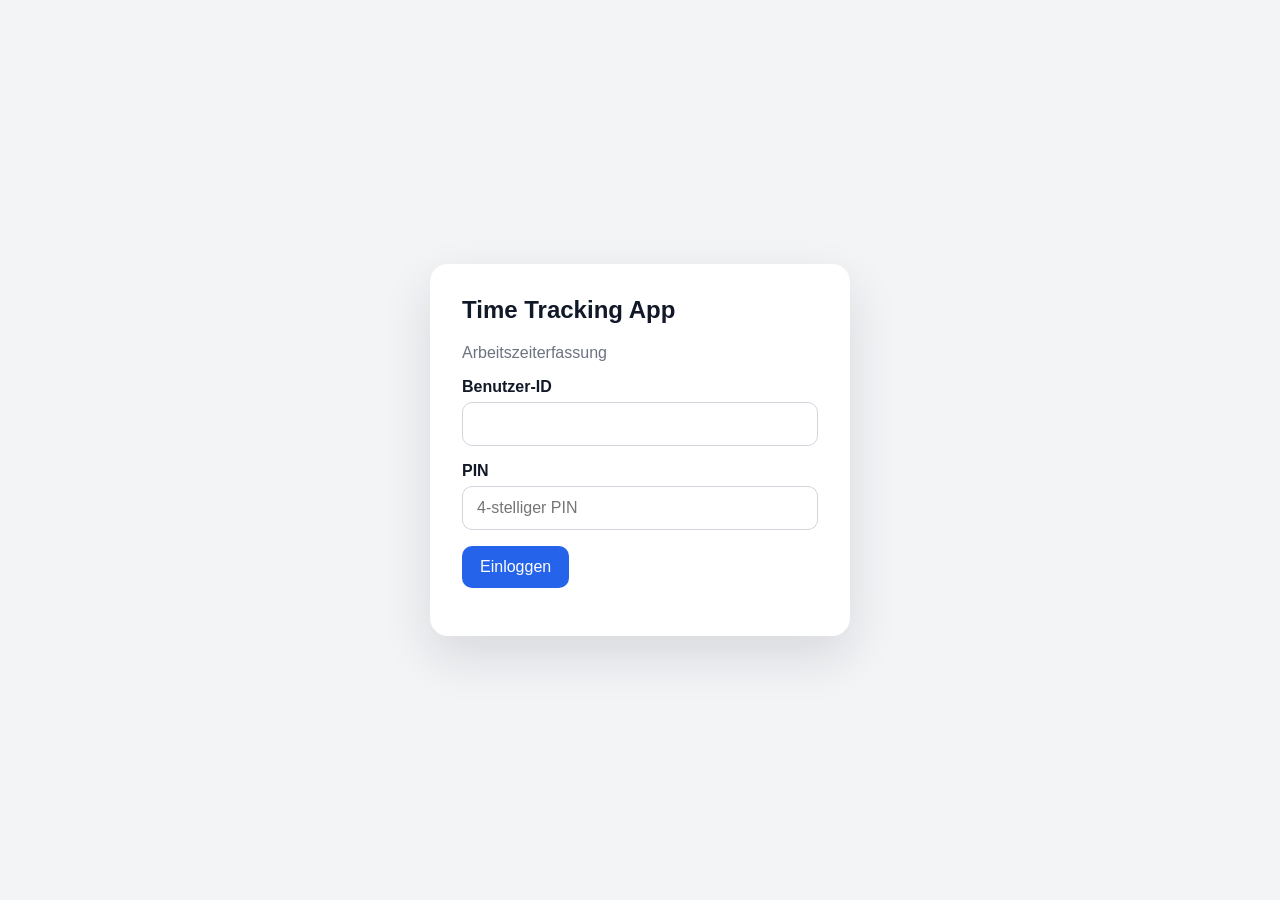
<file: frontend/index.html>
<!DOCTYPE html>
<html lang="de">
<head>
    <meta charset="UTF-8" />
    <meta name="viewport" content="width=device-width, initial-scale=1.0" />
    <title>Login | Time Tracking App</title>
    <link rel="stylesheet" href="styles.css" />
</head>
<body>
    <main class="login-page">
        <section class="login-card">
            <h1>Time Tracking App</h1>
            <p class="subtitle">Arbeitszeiterfassung</p>

            <form id="login-form">
                <label for="user-id-input">Benutzer-ID</label>
                <input id="user-id-input" type="number" min="1" autocomplete="off" />

                <label for="pin-input">PIN</label>
                <input id="pin-input" type="password" maxlength="4" placeholder="PIN" autocomplete="off" />

                <button id="login-button" type="submit">Einloggen</button>
            </form>

            <p id="login-message" class="message"></p>
        </section>
    </main>

    <script src="js/apiClient.js"></script>
    <script src="js/utils.js"></script>
    <script src="js/login.js"></script>
</body>
</html>
</file>
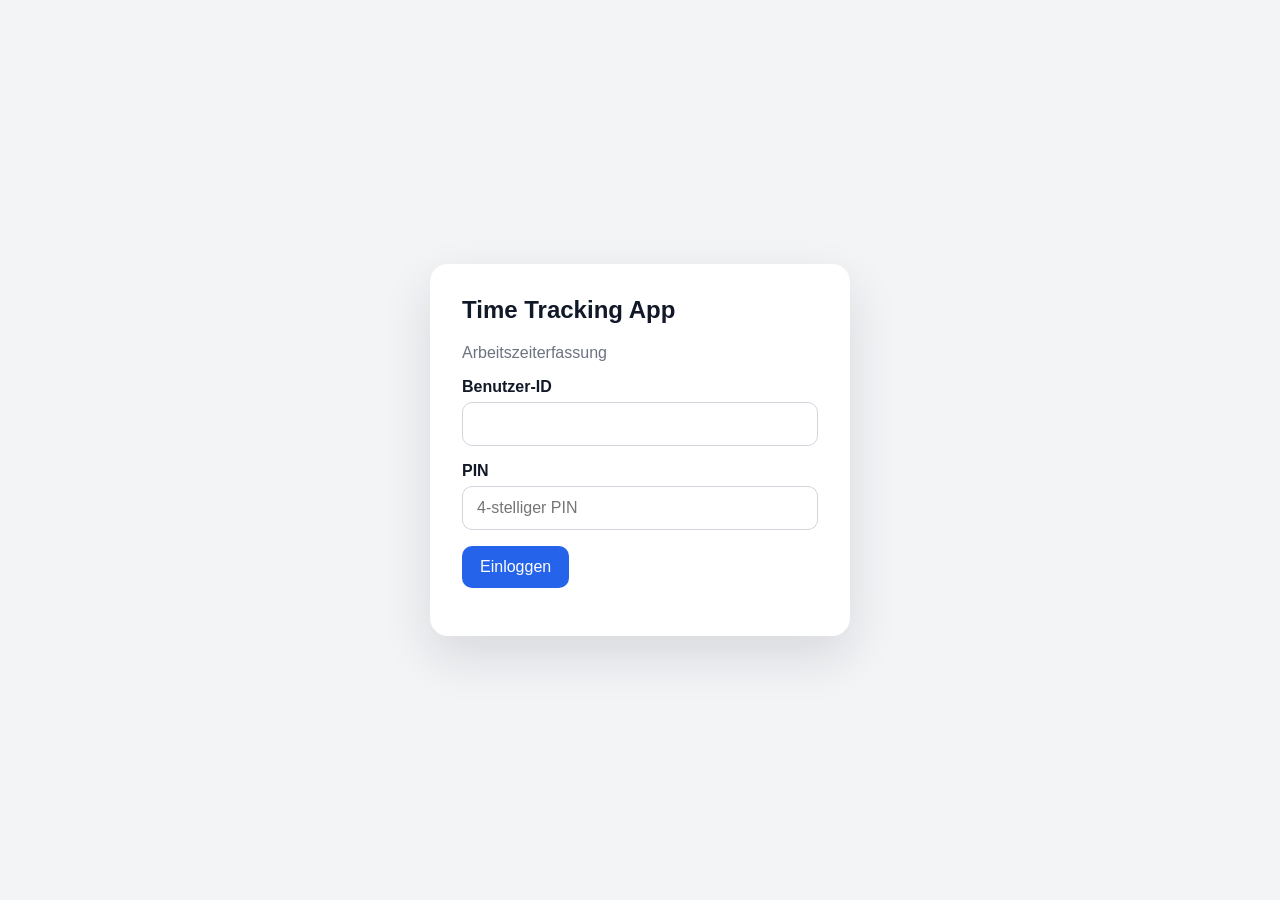
<file: frontend/change-pin.html>
<!DOCTYPE html>
<html lang="de">
<head>
    <meta charset="UTF-8" />
    <meta name="viewport" content="width=device-width, initial-scale=1.0" />
    <title>PIN ändern | Time Tracking App</title>
    <link rel="stylesheet" href="styles.css" />
</head>
<body class="auth-locked">
    <main class="login-page">
        <section class="login-card">
            <h1>PIN ändern</h1>
            <p id="change-pin-description" class="subtitle">
                Bitte wählen Sie einen neuen PIN.
            </p>

            <label for="current-pin-input">Aktueller PIN</label>
            <input id="current-pin-input" type="password" maxlength="4" placeholder="Aktueller PIN" autocomplete="off" />

            <label for="new-pin-input">Neuer PIN</label>
            <input id="new-pin-input" type="password" maxlength="4" placeholder="Neuer PIN" autocomplete="off" />

            <label for="confirm-pin-input">Neuen PIN bestätigen</label>
            <input id="confirm-pin-input" type="password" maxlength="4" placeholder="Neuer PIN" autocomplete="off" />

            <button id="change-pin-submit-button">PIN ändern</button>
            <button id="change-pin-cancel-button" class="secondary-button">Abbrechen</button>

            <p id="change-pin-message" class="message"></p>
        </section>
    </main>

    <script src="js/apiClient.js"></script>
    <script src="js/roles.js"></script>
    <script src="js/utils.js"></script>
    <script src="js/auth.js"></script>
    <script src="js/changePin.js"></script>
</body>
</html>
</file>
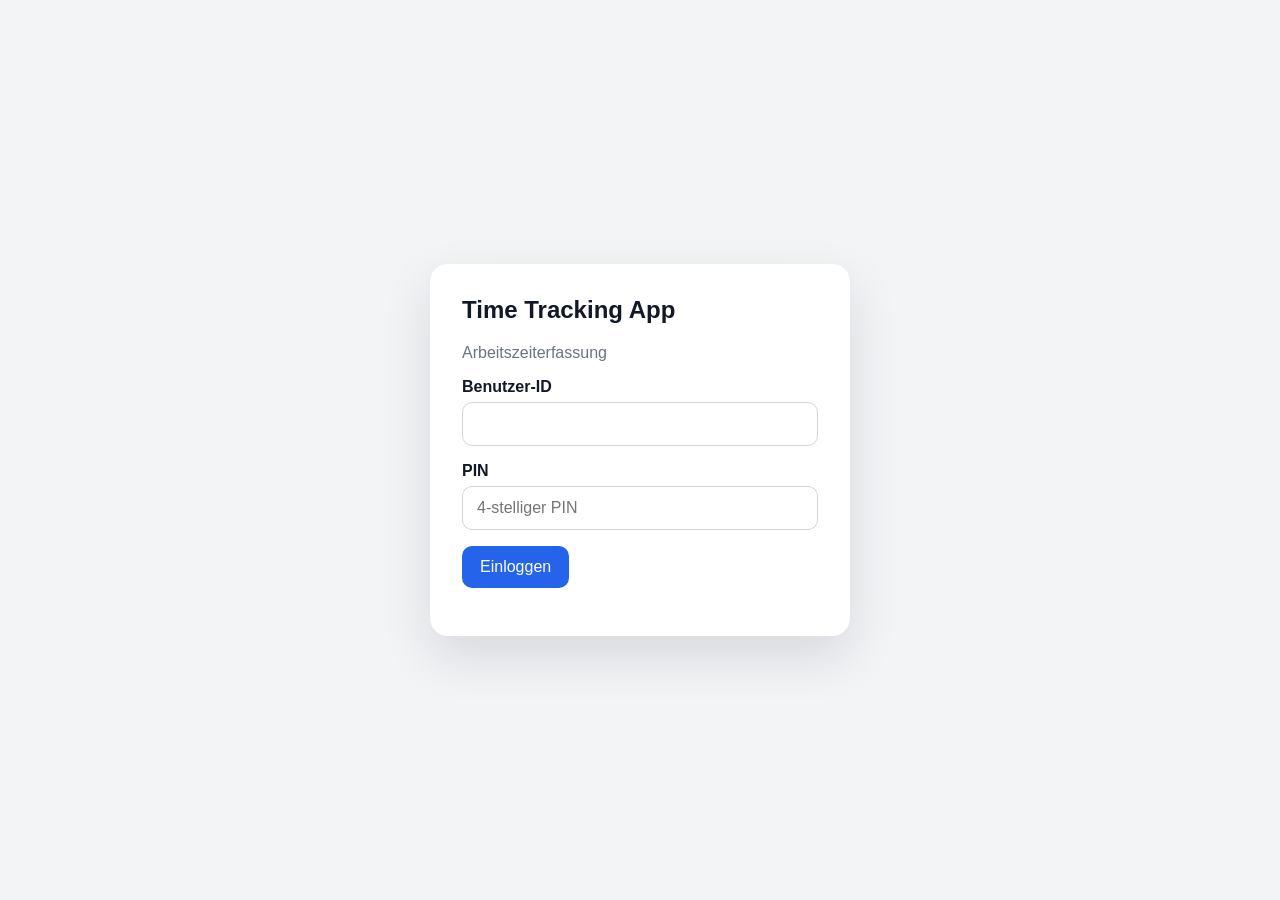
<file: frontend/create-user.html>
<!DOCTYPE html>
<html lang="de">
<head>
    <meta charset="UTF-8" />
    <meta name="viewport" content="width=device-width, initial-scale=1.0" />
    <title>Mitarbeiter anlegen | Time Tracking App</title>
    <link rel="stylesheet" href="styles.css" />
</head>
<body class="auth-locked">
    <main class="page-container">
        <header class="page-header">
            <div>
                <h1>Mitarbeiter anlegen</h1>
                <p id="user-info" class="subtitle"></p>
            </div>
        </header>

        <nav id="management-nav" class="management-nav"></nav>

        <section class="card">
            <h2>Neuen Benutzer anlegen</h2>

            <label for="new-user-id-input">Personal-ID</label>
	    <input id="new-user-id-input" type="text" inputmode="numeric" readonly />
            <p class="form-hint">Die nächste freie Personal-ID wird automatisch vergeben.</p>

            <label for="new-user-first-name-input">Vorname</label>
            <input id="new-user-first-name-input" type="text" />

            <label for="new-user-last-name-input">Nachname</label>
            <input id="new-user-last-name-input" type="text" />

            <label for="new-user-pin-input">Start-PIN</label>
            <input id="new-user-pin-input" type="password" maxlength="4" placeholder="Start-PIN" autocomplete="off" />

            <label for="new-user-role-select">Rolle</label>
            <select id="new-user-role-select"></select>

	    <label for="new-user-department-input">Abteilung</label>
	    <select id="new-user-department-input"></select>

            <label for="new-user-email-input">E-Mail</label>
            <input id="new-user-email-input" type="email" />

            <label for="new-user-phone-input">Telefonnummer</label>
            <input id="new-user-phone-input" type="tel" />

            <label for="new-user-street-input">Straße und Hausnummer</label>
            <input id="new-user-street-input" type="text" />

            <label for="new-user-postal-code-input">PLZ</label>
            <input id="new-user-postal-code-input" type="text" />

            <label for="new-user-city-input">Ort</label>
            <input id="new-user-city-input" type="text" />

            <label for="new-user-country-input">Land</label>
            <input id="new-user-country-input" type="text" value="Deutschland" />

            <button id="create-user-button">Benutzer anlegen</button>
            <p id="create-user-message" class="message"></p>
        </section>
    </main>

    <div id="success-modal" class="modal-overlay hidden">
        <div class="modal-card">
            <h2>Benutzer erfolgreich angelegt</h2>
            <p id="success-modal-message"></p>
            <button id="success-modal-continue-button">Weiter</button>
        </div>
    </div>

    <script src="js/apiClient.js"></script>
    <script src="js/roles.js"></script>
    <script src="js/utils.js"></script>
    <script src="js/departments.js"></script>
    <script src="js/auth.js"></script>
    <script src="js/createUser.js"></script>
</body>
</html>
</file>
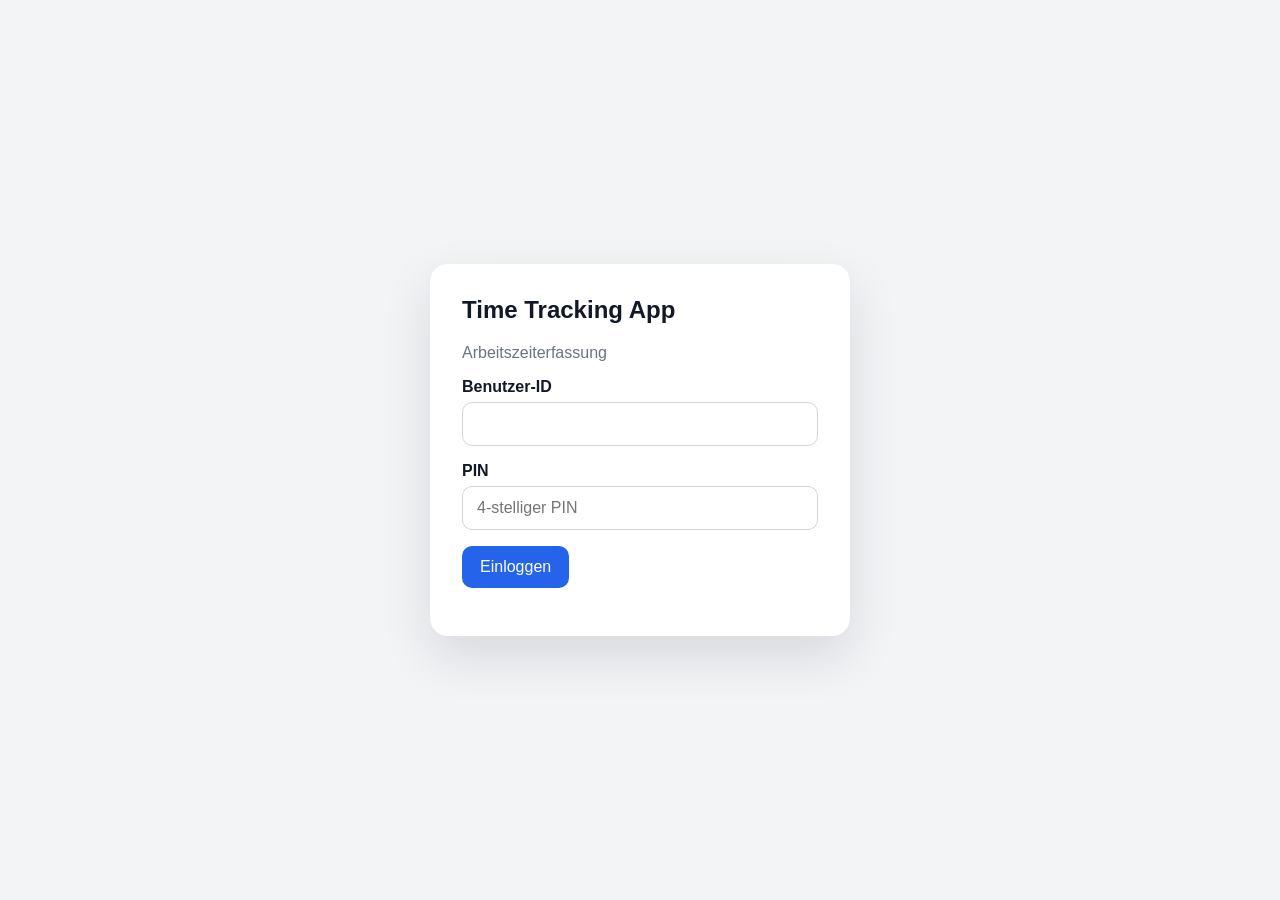
<file: frontend/dashboard.html>
<!DOCTYPE html>
<html lang="de">
<head>
    <meta charset="UTF-8" />
    <meta name="viewport" content="width=device-width, initial-scale=1.0" />
    <title>Dashboard | Time Tracking App</title>
    <link rel="stylesheet" href="styles.css" />
</head>
<body class="auth-locked">
    <main class="page-container">
        <header class="page-header">
            <div>
                <h1>Dashboard</h1>
                <p id="user-info" class="subtitle"></p>
            </div>

            <div class="button-group">
                <button id="change-pin-button" class="secondary-button">PIN ändern</button>
                <button id="logout-button" class="secondary-button">Logout</button>
            </div>
        </header>

        <nav id="management-nav" class="management-nav hidden"></nav>

        <section class="grid">
            <article class="card">
                <h2>Zeiterfassung</h2>

                <p id="status-text" class="status-text">Status wird geladen...</p>
                <p>Tagespause: <strong id="daily-break-minutes">0</strong> Minuten</p>

                <div class="button-group">
                    <button id="clock-in-button">Einstempeln</button>
                    <button id="break-start-button" class="secondary-button">Pause beginnen</button>
                    <button id="break-end-button" class="secondary-button">Pause beenden</button>
                    <button id="clock-out-button" class="danger-button">Ausstempeln</button>
                </div>

                <p id="action-message" class="message"></p>
            </article>

            <article class="card">
                <h2>Monatsbericht</h2>

                <div class="form-row">
                    <label for="report-year-input">Jahr</label>
                    <input id="report-year-input" type="number" />
                </div>

                <div class="form-row">
                    <label for="report-month-input">Monat</label>
                    <input id="report-month-input" type="number" min="1" max="12" />
                </div>

                <div class="form-row">
                    <label for="expected-minutes-input">Soll-Minuten</label>
                    <input id="expected-minutes-input" type="number" value="480" />
                </div>

                <button id="load-report-button">Monatsbericht laden</button>
            </article>
        </section>

        <section class="card">
            <h2>Bericht</h2>
            <pre id="report-output" class="report-box">Noch kein Bericht geladen.</pre>
        </section>

        <section id="audit-log-section" class="card hidden">
            <div class="section-header">
                <h2>Audit-Log</h2>
                <button id="load-audit-log-button" class="secondary-button">Audit-Log laden</button>
            </div>

            <ul id="audit-log-list" class="audit-log-list"></ul>
            <p id="audit-log-message" class="message"></p>
        </section>
    </main>

    <script src="js/apiClient.js"></script>
    <script src="js/roles.js"></script>
    <script src="js/utils.js"></script>
    <script src="js/auth.js"></script>
    <script src="js/dashboard.js"></script>
</body>
</html>
</file>
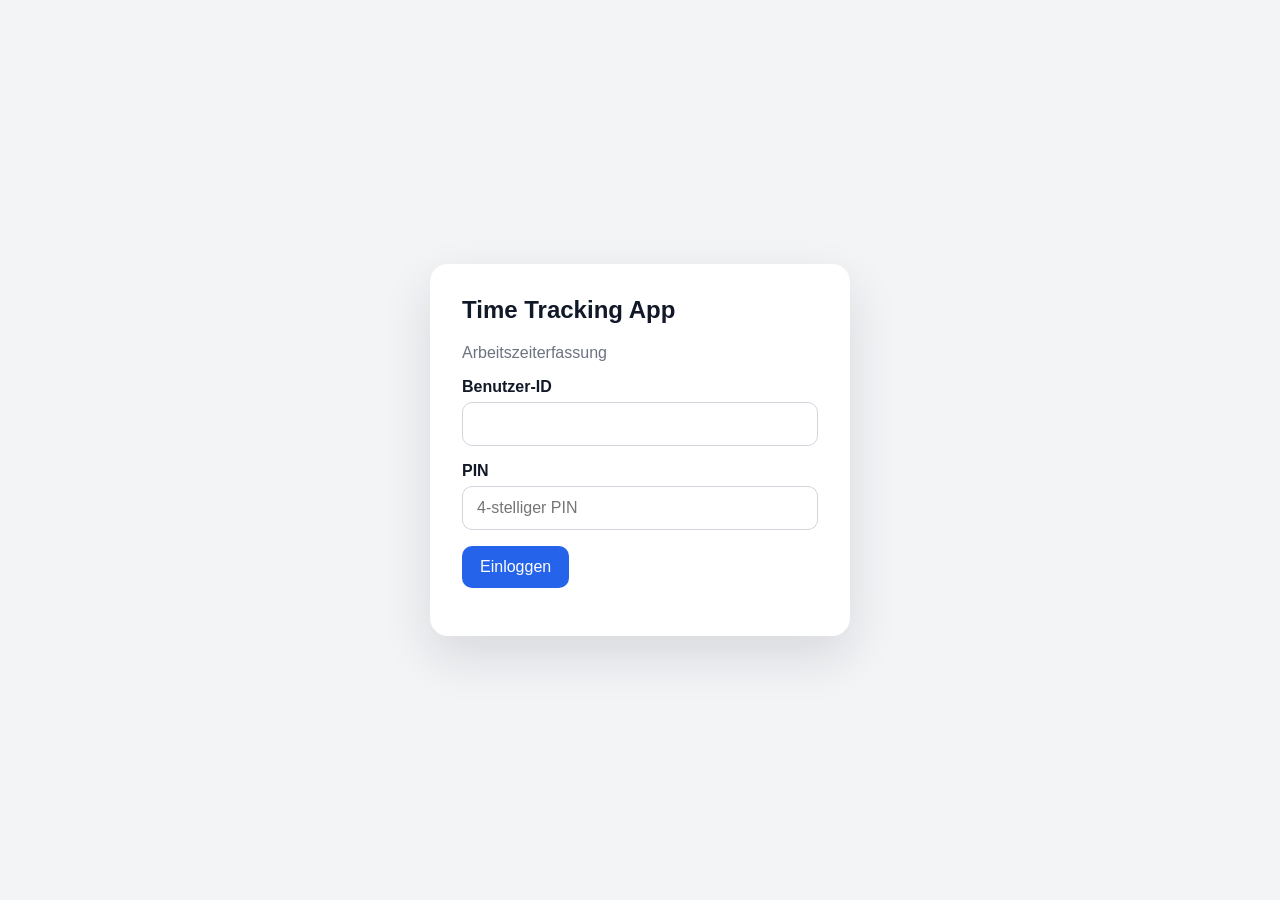
<file: frontend/user-profile.html>
<!DOCTYPE html>
<html lang="de">
<head>
    <meta charset="UTF-8" />
    <meta name="viewport" content="width=device-width, initial-scale=1.0" />
    <title>Benutzerprofil | Time Tracking App</title>
    <link rel="stylesheet" href="styles.css" />
</head>
<body class="auth-locked">
    <main class="page-container">
        <header class="page-header">
            <div>
                <h1>Benutzerprofil</h1>
                <p id="user-info" class="subtitle"></p>
            </div>
        </header>

        <nav id="management-nav" class="management-nav"></nav>

        <section class="card">
            <div class="section-header">
                <div>
                    <h2 id="profile-title">Profil wird geladen...</h2>
                    <p id="profile-subtitle" class="form-hint"></p>
                </div>

                <a class="secondary-link" href="users.html">Zurück zur Benutzerliste</a>
            </div>

            <div id="profile-fields" class="profile-fields"></div>

            <p id="profile-message" class="message"></p>
        </section>

        <section class="card">
            <h2>PIN zurücksetzen</h2>
            <p class="form-hint">
              Geben sie einen neuen PIN für den Mitarbeiter ein und drücken sie dann den Button 'PIN zurücksetzen'. <br>  Der Benutzer wird beim nächsten Login aufgefordert einen neuen PIN zu wählen.
            </p>

            <label for="reset-pin-input">Neuer Start-PIN</label>
	    <input id="reset-pin-input" type="password" maxlength="4" placeholder="Neuer Start-PIN" autocomplete="off" />

            <button id="reset-pin-button" class="secondary-button">PIN zurücksetzen</button>
            <p id="reset-pin-message" class="message"></p>
        </section>
    </main>

    <script src="js/apiClient.js"></script>
    <script src="js/roles.js"></script>
    <script src="js/utils.js"></script>
    <script src="js/departments.js"></script>
    <script src="js/auth.js"></script>
    <script src="js/userProfile.js"></script>
</body>
</html>
</file>
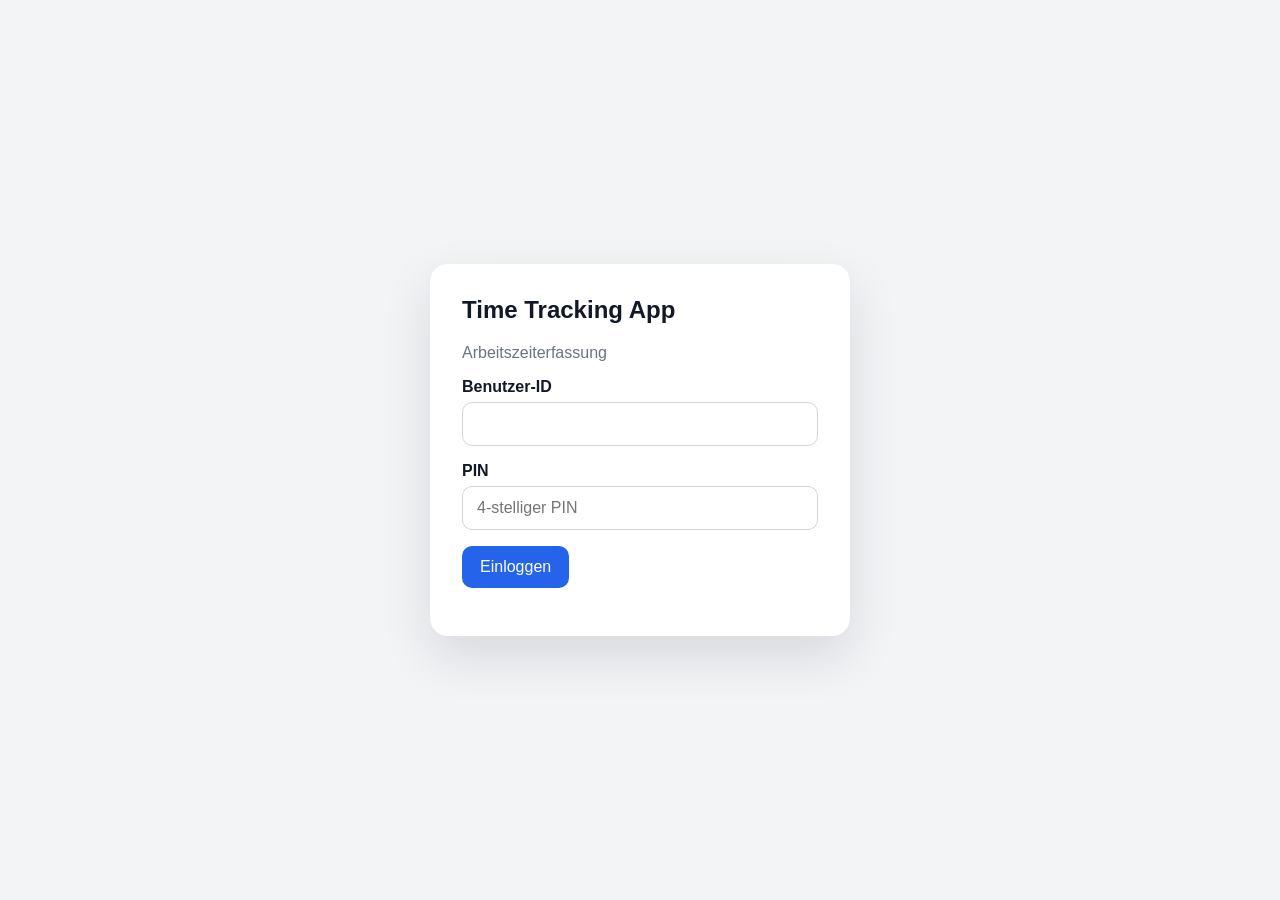
<file: frontend/users.html>
<!DOCTYPE html>
<html lang="de">
<head>
    <meta charset="UTF-8" />
    <meta name="viewport" content="width=device-width, initial-scale=1.0" />
    <title>Benutzerverwaltung | Time Tracking App</title>
    <link rel="stylesheet" href="styles.css" />
</head>
<body class="auth-locked">
    <main class="page-container">
        <header class="page-header">
            <div>
                <h1>Benutzerverwaltung</h1>
                <p id="user-info" class="subtitle"></p>
            </div>
        </header>

        <nav id="management-nav" class="management-nav"></nav>

	<section class="card">
	    <div class="section-header">
	        <div>
	            <h2>Aktive Benutzer</h2>
	            <p class="form-hint">
	                Hier werden alle aktiven Benutzer angezeigt.
	            </p>
	        </div>

	        <button id="refresh-users-button" class="secondary-button">Benutzer aktualisieren</button>
	    </div>

	    <div class="table-wrapper">
	        <table class="users-table">
	            <thead>
	                <tr>
	                    <th>Personal-ID</th>
	                    <th>Name</th>
	                    <th>Rolle</th>
	                    <th>Abteilung</th>
	                    <th>E-Mail</th>
	                    <th>Status</th>
	                    <th>PIN-Wechsel</th>
	                    <th>Aktion</th>
	                </tr>
	            </thead>
	            <tbody id="active-users-table-body"></tbody>
	        </table>
	    </div>

	    <p id="users-message" class="message"></p>
	</section>

	<section class="card">
	    <div class="section-header">
	        <div>
	            <h2>Inaktive Benutzer</h2>
	            <p class="form-hint">
	                Deaktivierte Benutzer können sich nicht anmelden und werden blass dargestellt.
	            </p>
	        </div>
	    </div>

	    <div class="table-wrapper">
	        <table class="users-table">
	            <thead>
	                <tr>
	                    <th>Personal-ID</th>
	                    <th>Name</th>
	                    <th>Rolle</th>
	                    <th>Abteilung</th>
	                    <th>E-Mail</th>
	                    <th>Status</th>
	                    <th>PIN-Wechsel</th>
	                    <th>Aktion</th>
	                </tr>
	            </thead>
	            <tbody id="inactive-users-table-body"></tbody>
	        </table>
	    </div>

	    <p id="inactive-users-message" class="message"></p>
	</section>

    </main>

<div id="archive-user-modal" class="modal-overlay hidden">
    <div class="modal-card">
        <h2>Benutzer löschen</h2>

        <p id="archive-user-modal-text"></p>

        <label for="archive-admin-pin-input">Admin-PIN zur Bestätigung</label>
        <input
            id="archive-admin-pin-input"
            type="password"
            maxlength="4"
            inputmode="numeric"
            pattern="\d{4}"
            placeholder="Admin-PIN"
            autocomplete="new-password"
        />

        <p id="archive-user-message" class="message"></p>

        <div class="modal-actions">
            <button id="archive-user-confirm-button" class="danger-button">
                Benutzer endgültig löschen
            </button>
            <button id="archive-user-cancel-button" class="secondary-button">
                Abbrechen
            </button>
        </div>
    </div>
</div>


    <script src="js/apiClient.js"></script>
    <script src="js/roles.js"></script>
    <script src="js/utils.js"></script>
    <script src="js/auth.js"></script>
    <script src="js/users.js"></script>
</body>
</html>
</file>
<file: frontend/styles.css>
* {
    box-sizing: border-box;
}

body {
    margin: 0;
    font-family: Arial, sans-serif;
    background: #f3f4f6;
    color: #111827;
}

.app-shell {
    width: min(1100px, 100%);
    margin: 0 auto;
    padding: 24px;
}

.hidden {
    display: none;
}

.card {
    background: #ffffff;
    border-radius: 18px;
    padding: 24px;
    margin-bottom: 20px;
    box-shadow: 0 10px 30px rgba(15, 23, 42, 0.08);
}

.login-card {
    max-width: 420px;
    margin: 80px auto;
}

.topbar {
    display: flex;
    justify-content: space-between;
    align-items: center;
    margin-bottom: 20px;
}

h1,
h2 {
    margin-top: 0;
}

.subtitle {
    color: #6b7280;
}

label {
    display: block;
    margin-bottom: 6px;
    font-weight: bold;
}

input {
    width: 100%;
    padding: 12px 14px;
    margin-bottom: 16px;
    border: 1px solid #d1d5db;
    border-radius: 10px;
    font-size: 16px;
}

button {
    border: none;
    border-radius: 10px;
    padding: 12px 18px;
    background: #2563eb;
    color: white;
    font-size: 16px;
    cursor: pointer;
}

button:hover {
    opacity: 0.92;
}

.secondary-button {
    background: #4b5563;
}

.danger-button {
    background: #dc2626;
}

.button-group {
    display: flex;
    gap: 12px;
    flex-wrap: wrap;
}

.grid {
    display: grid;
    grid-template-columns: 1fr 1fr;
    gap: 20px;
}

.status-text {
    font-size: 24px;
    font-weight: bold;
}

.report-box {
    white-space: pre-wrap;
    background: #f9fafb;
    border: 1px solid #e5e7eb;
    border-radius: 12px;
    padding: 16px;
    min-height: 220px;
    overflow-x: auto;
}

.audit-log-list {
    padding-left: 20px;
}

.audit-log-list li {
    margin-bottom: 10px;
}

.error-message {
    color: #dc2626;
    font-weight: bold;
}

.message {
    color: #374151;
    margin-top: 16px;
}

.hint {
    color: #6b7280;
    font-size: 14px;
}

.section-header {
    display: flex;
    justify-content: space-between;
    align-items: center;
    gap: 16px;
}

.form-row {
    margin-bottom: 4px;
}

@media (max-width: 760px) {
    .grid {
        grid-template-columns: 1fr;
    }

    .topbar {
        align-items: flex-start;
        flex-direction: column;
        gap: 12px;
    }

    button {
        width: 100%;
    }

    .section-header {
        align-items: flex-start;
        flex-direction: column;
    }
}

.table-wrapper {
    overflow-x: auto;
    margin-top: 12px;
}

.users-table {
    width: 100%;
    border-collapse: collapse;
    background: white;
    border-radius: 10px;
    overflow: hidden;
    font-size: 15px;
}

.users-table thead {
    background: #f3f4f6;
}

.users-table th,
.users-table td {
    text-align: left;
    padding: 12px 14px;
    border-bottom: 1px solid #e5e7eb;
    vertical-align: top;
}

.users-table th {
    font-weight: 600;
    color: #111827;
}

.users-table tbody tr:hover {
    background: #f9fafb;
}

.users-table tbody tr:last-child td {
    border-bottom: none;
}

.form-hint {
    font-size: 14px;
    color: #6b7280;
    margin-top: -8px;
    margin-bottom: 14px;
}

.message.error {
    color: #b91c1c;
}

.message.success {
    color: #166534;
}

input[readonly] {
    background: #f9fafb;
    color: #374151;
    cursor: not-allowed;
}

.users-table button {
    padding: 8px 12px;
    font-size: 14px;
    white-space: nowrap;
}

.management-menu {
    display: flex;
    gap: 12px;
    flex-wrap: wrap;
    margin-bottom: 20px;
}

.management-menu.hidden {
    display: none;
}

.table-wrapper {
    overflow-x: auto;
    margin-top: 12px;
}

.users-table {
    width: 100%;
    border-collapse: collapse;
    background: white;
    border-radius: 10px;
    overflow: hidden;
    font-size: 15px;
}

.users-table thead {
    background: #f3f4f6;
}

.users-table th,
.users-table td {
    text-align: left;
    padding: 12px 14px;
    border-bottom: 1px solid #e5e7eb;
    vertical-align: top;
}

.users-table th {
    font-weight: 600;
}

.users-table tbody tr:hover {
    background: #f9fafb;
}

.form-hint {
    font-size: 14px;
    color: #6b7280;
    margin-top: -8px;
    margin-bottom: 14px;
}

.message.error {
    color: #b91c1c;
}

.message.success {
    color: #166534;
}

input[readonly] {
    background: #f9fafb;
    color: #374151;
    cursor: not-allowed;
}

.modal-overlay {
    position: fixed;
    inset: 0;
    background: rgba(17, 24, 39, 0.55);
    display: flex;
    align-items: center;
    justify-content: center;
    padding: 24px;
    z-index: 1000;
}

.modal-overlay.hidden {
    display: none;
}

.modal-card {
    width: min(420px, 100%);
    background: white;
    border-radius: 18px;
    padding: 28px;
    box-shadow: 0 20px 50px rgba(15, 23, 42, 0.25);
    text-align: center;
}

.modal-card h2 {
    margin-top: 0;
    margin-bottom: 12px;
}

.modal-card p {
    margin-bottom: 24px;
    line-height: 1.5;
}

.page-header {
    display: flex;
    justify-content: space-between;
    align-items: flex-start;
    gap: 16px;
    margin-bottom: 20px;
}

.management-nav {
    display: flex;
    gap: 10px;
    flex-wrap: wrap;
    margin-bottom: 20px;
}

.management-nav a {
    display: inline-block;
    text-decoration: none;
    color: white;
    background: #4b5563;
    padding: 12px 16px;
    border-radius: 10px;
}

.management-nav a.active {
    background: #2563eb;
}

.page-container {
    width: min(1200px, 100%);
    margin: 0 auto;
    padding: 24px;
}

.table-actions {
    display: flex;
    gap: 8px;
    flex-wrap: wrap;
}

.table-actions button {
    padding: 8px 12px;
    font-size: 14px;
    white-space: nowrap;
}

.secondary-link {
    display: inline-block;
    text-decoration: none;
    background: #4b5563;
    color: white;
    padding: 12px 16px;
    border-radius: 10px;
}

body.auth-locked {
    visibility: hidden;
}

body.auth-ready {
    visibility: visible;
}

.profile-fields {
    display: grid;
    gap: 14px;
}

.profile-row {
    display: grid;
    grid-template-columns: 180px 1fr auto auto;
    gap: 12px;
    align-items: center;
    padding: 12px 0;
    border-bottom: 1px solid #e5e7eb;
}

.profile-row:last-child {
    border-bottom: none;
}

.profile-label {
    font-weight: 600;
}

.profile-value {
    color: #111827;
}

.profile-row input {
    margin-bottom: 0;
}

.profile-row .hidden {
    display: none;
}

.secondary-link {
    display: inline-block;
    text-decoration: none;
    background: #4b5563;
    color: white;
    padding: 12px 16px;
    border-radius: 10px;
}

.login-page {
    min-height: 100vh;
    display: flex;
    align-items: center;
    justify-content: center;
    padding: 24px;
}

.login-card {
    width: min(420px, 100%);
    background: white;
    border-radius: 18px;
    padding: 32px;
    box-shadow: 0 20px 50px rgba(15, 23, 42, 0.12);
}

.login-card h1 {
    margin-top: 0;
}

.inactive-user-row {
    opacity: 0.55;
    background: #f9fafb;
}

.inactive-user-row td {
    color: #6b7280;
}

.inactive-user-row .secondary-button {
    opacity: 0.95;
}
</file>
